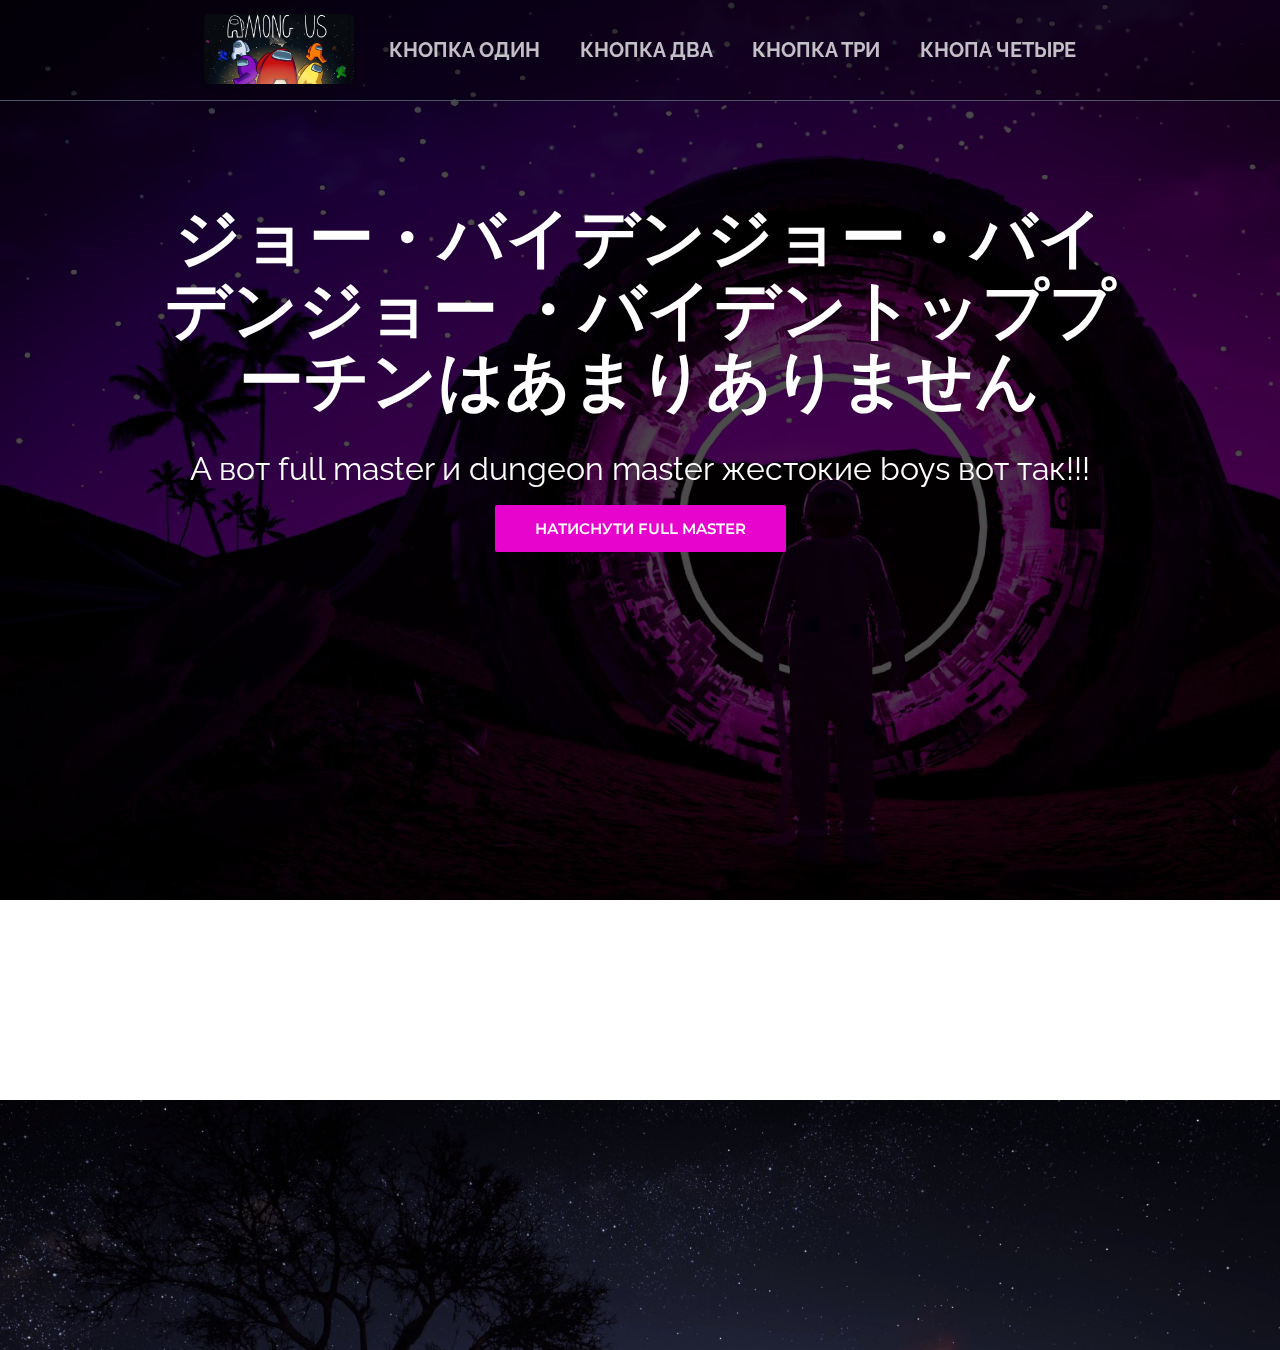
<file: index.html>
<!DOCTYPE html>
<html>
  <head>
    <meta name="viewport" content="width=600,user-scalable=false">
    <meta charset="utf-8">
    <meta name="keywords" content="один; два; три; четыре" />
    <meta name="description" content="какая-то ерунда" />
    <link rel="preconnect" href="https://fonts.googleapis.com">
    <link rel="preconnect" href="https://fonts.gstatic.com" crossorigin>
    <link href="https://fonts.googleapis.com/css2?family=Open+Sans:wght@300;500&family=Raleway:wght@100&display=swap" rel="stylesheet">
    <link rel="stylesheet" href="./style.css">
    <script src="./script.js" charset="utf-8"></script>
    <title>Ab</title>
  </head>
  <body>
    <div class="background"></div>
    <header class="header">
      <div class="container">
        <div class="header__inner">
            <div class="header__logo">
              <a target="_blank" href="https://vk.com/daidaiiroi_senko">
                <img class="himg" src="./amongas.jpg">
               </a> 
            </div>
            <nav class="nav">
              <a target="_blank" href="https://nvuti.ceo" class="nav__link">кнопка один</a>
              <a target="_blank" href="https://drgn.vip" class="nav__link">кнопка два</a>
              <a target="_blank" href="https://trix.win" class="nav__link">кнопка три</a>
              <a target="_blank" href="https://money-x.cc" class="nav__link">кнопа четыре</a>
            </nav>
        </div>
      </div>
    </header>
    <div id="page">
        <div class="topchik">
          <div class="container">
            <div class="topchik__inner">
              <h1 class="topchik__title">ジョー・バイデンジョー・バイデンジョー
                ・バイデントッププーチンはあまりありません</h1>
              <h2 class="topchik__subtitle">А вот full master и dungeon master жестокие
                boys вот так!!!</h2>
              <a href="#" class="btn btn__ortyr" onclick="bot()">
                натиснути full master</a>
            </div>
          </div>
      </div>
      <div class="footer">
        <div class="footer__background"></div>
        <div class="footer__container">
          <div class="footer__item">
            <div class="footer__item__content">
              <a href="https://google.com/search?q=girl" class="super_a">girl</a>
            </div>
            <div class="footer__item__content">
             <a href="https://google.com/search?q=boy" class="super_a">boy</a>
            </div>
          </div>
        </div>
      </div>
    </div>
  </body>
</html>
</file>
<file: style.css>
@import url('https://fonts.googleapis.com/css2?family=Montserrat:wght@600&display=swap');
::-webkit-scrollbar {
  width: 10px;
}
::-webkit-scrollbar-track {
  background-color: #36393f;
}
::-webkit-scrollbar-thumb {
  background-color: #e705cd;
  border-radius: 8px;
  border: solid 2px #36393f;
}

@media screen and (max-width: 890px) {
  .nav__link{
    font-size: 15px !important;
  }
  .topchik__title {
    font-size: 40px !important;
  }
}
@media screen and (max-width: 750px){
  .nav__link {
    font-size: 12px !important;
  }
  .himg {
    width: 75px !important;
    height: 35px !important;
    border-radius: 2px !important;
  }
}
.himg {
  width: 150px;
  height: 70px;
  border-radius: 5px;
}
body {
  margin: 0;
  font-family: 'Raleway', sans-serif;
  font-size: 14px;
  color: #6c7279;
  -webkit-font-smoothing: antialiased;
}
.background {
  position: fixed;
  width: 100%;
  height: 100%;
  -webkit-filter: brightness(0.3);
  filter: brightness(0.3);
  background-image: url('./topfon.jpg');
  background-repeat: no-repeat;
  background-size: cover;
}
/* HEADER */
.header {
  position: absolute;
  background-color: rgba(0,0,0,0.3);
  width: 100%;
  height: 100px;
  border-bottom: 1px solid #515369;
}
#page {
  position: absolute;
  margin-top: 100px;
  width: 100%;
  height: 100%;
}
/* CONTAINER */
.container {
  width: 100%;
  max-width: 1170px;
  margin: 0 auto;
}
.header__inner {
  display: flex;
  justify-content: center;
  width: 100%;
  height: 100px;
  align-items: center;
}
/* NAVIGATION */
.nav {
  font-size: 20px;
  font-weight: 700;
  text-transform: uppercase;
}
.nav__link {
  margin-left: 35px;
  opacity: 0.75;
  color: #fff;
  text-decoration: none;
  transition-duration: .2s;
}
.nav__link:hover {
  opacity: 1;
  text-decoration: none;
}
/* TOPCHIK */
.topchik {
  display: flex;
  flex-direction: column;
  padding-top: 100px;
  align-items: center;
  height: calc(750px + (100% - 750px));
}
.topchik__inner {
    width: 100%;
    max-width: 970px;
    margin: 0 auto;
    text-align: center;
}
.topchik__title {
  margin: 0 0 30px;
  font-family: 'Open Sans', sans-serif;
  font-size: 65px;
  color: #fff;
  font-weight: 700;
  text-transform: uppercase;
  text-align: center;
  line-height: 1.1;
}
.topchik__subtitle {
  font-size: 32px;
  color: #fff;
  line-height: 1.5;
  font-weight: 400;
}
/* BTN */
.btn {
  font-size: 15px;
  vertical-align: top;
  padding: 14px 40px;
  border-radius: 2px;
  color: #fff;
  font-weight: 600;
  text-transform: uppercase;
  text-decoration: none;
  font-family: Montserrat;
  border: 0;
  cursor: pointer;
}
.btn__ortyr {
  background-color: #e705cd;
  transition-duration: .4s;
}
.btn__ortyr:hover {
    background-color: rgb(103,11, 92);
}
/* FOOTER */
.footer {
  display: flex;
  flex-wrap: wrap;
  height: 250px;
}
.footer__background {
  width: 100%;
  height: 250px;
  background-image: url('./типа_футер.jpg');
  background-size: cover;
  position: absolute;
}
.footer__background {
  transition-duration: .2s;
}
.footer:hover .footer__background {
  -webkit-filter: brightness(0.5);
  filter: brightness(0.5);
}
.footer:hover .footer__container{
  opacity: 1;
}

.footer__container {
  opacity: 0;
  transition-duration: .2s;
  position: absolute;
  display: flex;
  flex-direction: row;
  flex-wrap: nowrap;
  justify-content: flex-start;
  align-items: center;
  width: 100%;
  height: 250px;
}
.footer__item {
  display: flex;
  flex-direction: column;
  flex-wrap: wrap;
  justify-content: flex-start;
  align-items: flex-start;
  height: 60%;
  width: 250px;
  margin-left: 20px;
  margin-right: 20px;
}
.footer__item__content {
  color: #fff;
  font-weight: 500;
  font-size: 17px;
  margin-bottom: 5px;
  font-family: Montserrat;
}
.super_a {
  color: #fff;
  text-decoration: none;
  transition-duration: .2s;
}
.super_a:hover{
  color: rgba(255, 255, 255, 0.65);
  text-decoration: none;
}
</file>
